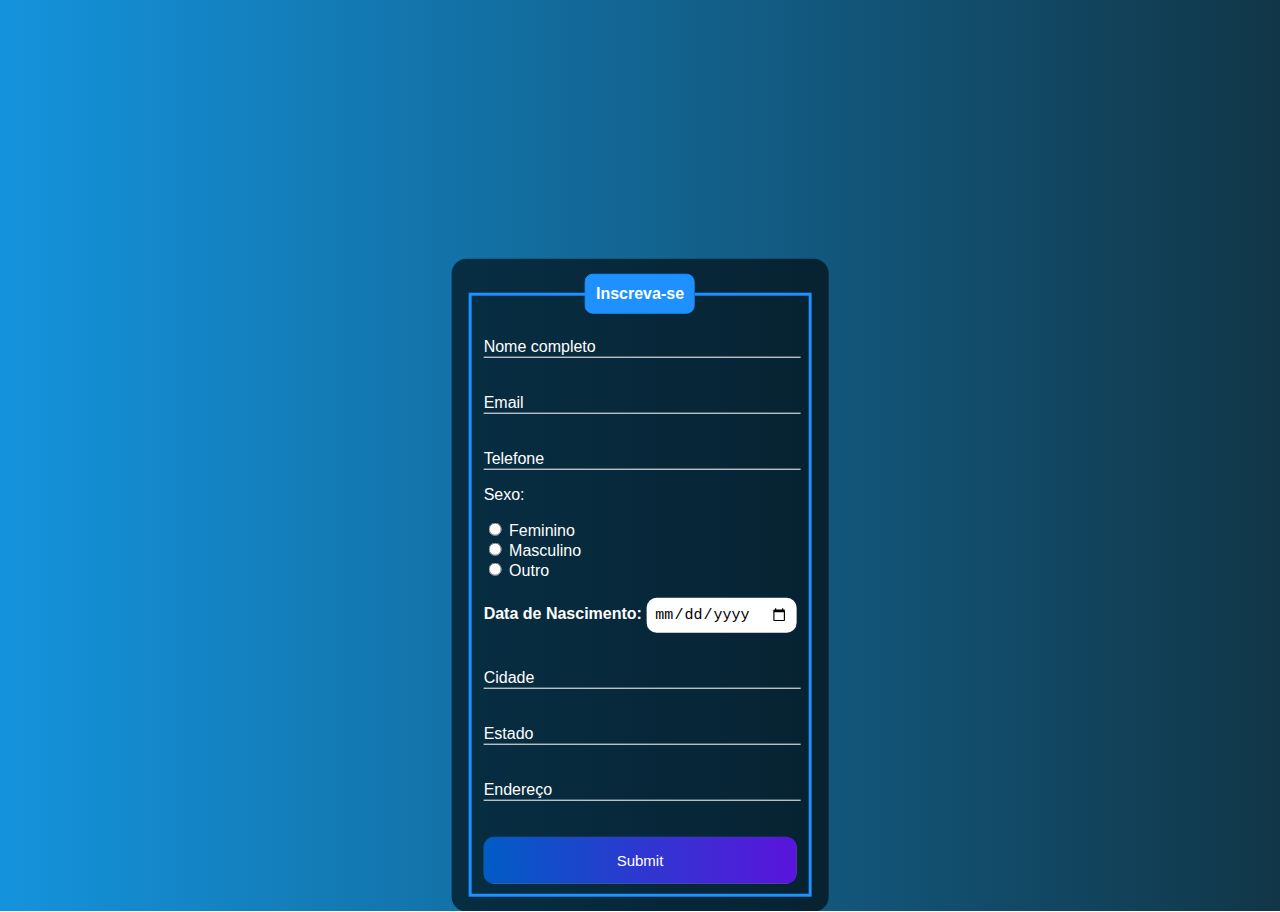
<file: index.html>
<!DOCTYPE html>
<html lang="pt-br">
<head>
    <meta charset="UTF-8">
    <meta http-equiv="X-UA-Compatible" content="IE=edge">
    <meta name="viewport" content="width=device-width, initial-scale=1.0">
    <title>Inscreva-se</title>
    <link rel="stylesheet" href="style.css">
</head>
<body>
    <div class="box">
        <form action="">
            <fieldset>
                <legend><strong>Inscreva-se</strong></legend>
                <br>
                <div class="inputBox">
                    <input type="text" name="nome" id="nome" class="inputUser" required>
                    <label for="nome" class="labelInput">Nome completo</label>
                </div>
                <br><br>
                <div class="inputBox">
                    <input type="text" name="email" id="email" class="inputUser" required>
                    <label for="email" class="labelInput">Email</label>
                </div>
                <br><br>
                <div class="inputBox">
                    <input type="tel" name="telefone" id="telefone" class="inputUser" required>
                    <label for="telefone" class="labelInput">Telefone</label>
                </div>
                <p>Sexo:</p>
                <input type="radio" id="feminino" name="genero" value="feminino" required>
                <label for="feminino">Feminino</label>
                <br>
                <input type="radio" id="masculino" name="genero" value="masculino" required>
                <label for="masculino">Masculino</label>
                <br>
                <input type="radio" id="outro" name="genero" value="outro" required>
                <label for="outro">Outro</label>
                <br><br>
                <label for="data_nascimento"><b>Data de Nascimento:</b></label>
                <input type="date" name="data_nascimento" id="data_nascimento" required>
                <br><br><br>
                <div class="inputBox">
                    <input type="text" name="cidade" id="cidade" class="inputUser" required>
                    <label for="cidade" class="labelInput">Cidade</label>
                </div>
                <br><br>
                <div class="inputBox">
                    <input type="text" name="estado" id="estado" class="inputUser" required>
                    <label for="estado" class="labelInput">Estado</label>
                </div>
                <br><br>
                <div class="inputBox">
                    <input type="text" name="endereco" id="endereco" class="inputUser" required>
                    <label for="endereco" class="labelInput">Endereço</label>
                </div>
                <br><br>
                <input type="submit" name="submit" id="submit">
            </fieldset>
        </form>
    </div>
</body>
</html>
</file>
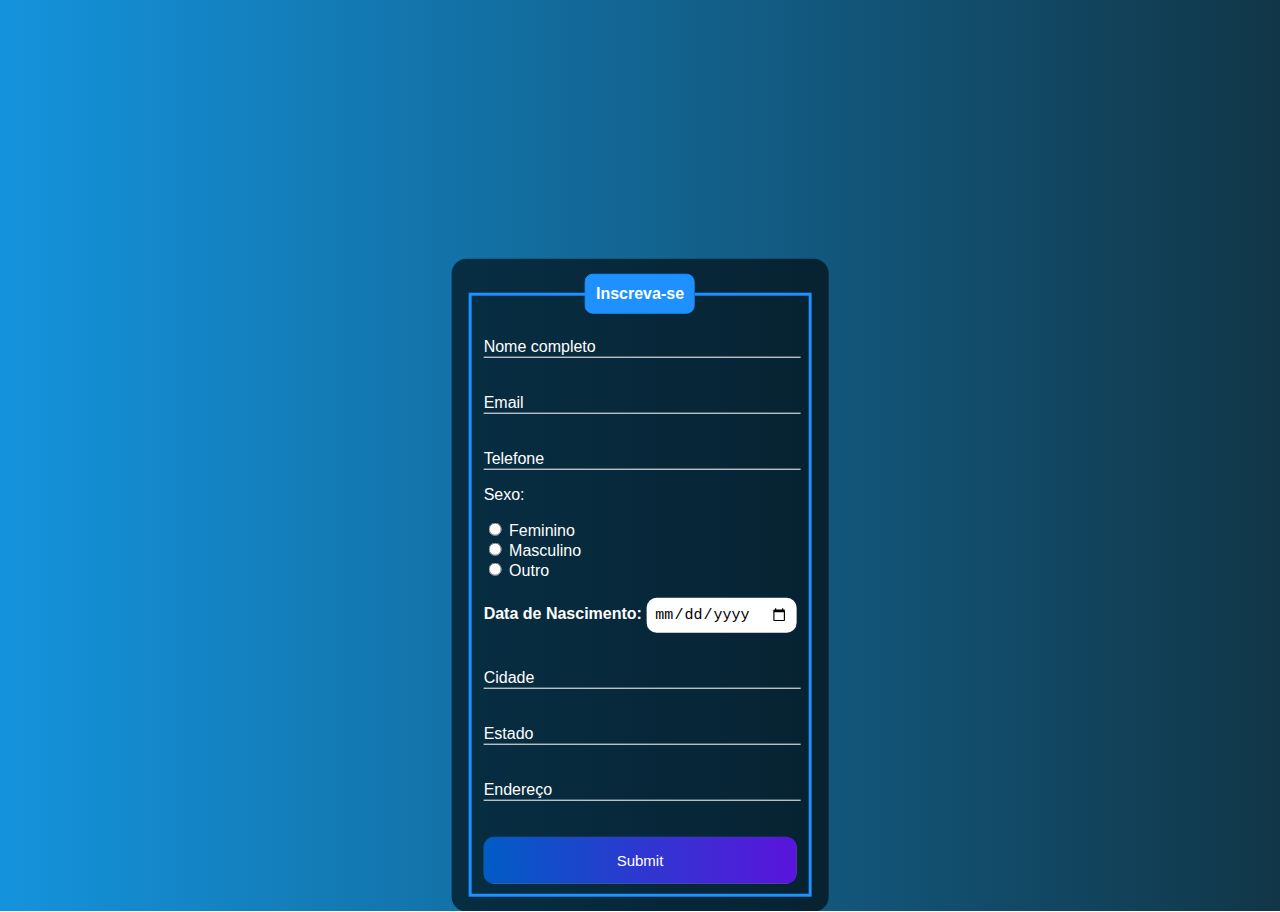
<file: cadastro.html>
<!DOCTYPE html>
<html lang="pt-br">
<head>
    <meta charset="UTF-8">
    <meta http-equiv="X-UA-Compatible" content="IE=edge">
    <meta name="viewport" content="width=device-width, initial-scale=1.0">
    <title>Inscreva-se</title>
    <link rel="stylesheet" href="style.css">
</head>
<body>
    <div class="box">
        <form action="">
            <fieldset>
                <legend><strong>Inscreva-se</strong></legend>
                <br>
                <div class="inputBox">
                    <input type="text" name="nome" id="nome" class="inputUser" required>
                    <label for="nome" class="labelInput">Nome completo</label>
                </div>
                <br><br>
                <div class="inputBox">
                    <input type="text" name="email" id="email" class="inputUser" required>
                    <label for="email" class="labelInput">Email</label>
                </div>
                <br><br>
                <div class="inputBox">
                    <input type="tel" name="telefone" id="telefone" class="inputUser" required>
                    <label for="telefone" class="labelInput">Telefone</label>
                </div>
                <p>Sexo:</p>
                <input type="radio" id="feminino" name="genero" value="feminino" required>
                <label for="feminino">Feminino</label>
                <br>
                <input type="radio" id="masculino" name="genero" value="masculino" required>
                <label for="masculino">Masculino</label>
                <br>
                <input type="radio" id="outro" name="genero" value="outro" required>
                <label for="outro">Outro</label>
                <br><br>
                <label for="data_nascimento"><b>Data de Nascimento:</b></label>
                <input type="date" name="data_nascimento" id="data_nascimento" required>
                <br><br><br>
                <div class="inputBox">
                    <input type="text" name="cidade" id="cidade" class="inputUser" required>
                    <label for="cidade" class="labelInput">Cidade</label>
                </div>
                <br><br>
                <div class="inputBox">
                    <input type="text" name="estado" id="estado" class="inputUser" required>
                    <label for="estado" class="labelInput">Estado</label>
                </div>
                <br><br>
                <div class="inputBox">
                    <input type="text" name="endereco" id="endereco" class="inputUser" required>
                    <label for="endereco" class="labelInput">Endereço</label>
                </div>
                <br><br>
                <input type="submit" name="submit" id="submit">
            </fieldset>
        </form>
    </div>
</body>
</body>
</html>
</file>
<file: style.css>
body{
    font-family: Arial, Helvetica, sans-serif;
    background-image: linear-gradient(to right, rgb(20, 147, 220), rgb(17, 54, 71));
}
.box{
    color: white;
    position: absolute;
    top: 65%;
    left: 50%;
    transform: translate(-50%,-50%);
    background-color: rgba(0, 0, 0, 0.6);
    padding: 15px;
    border-radius: 15px;
    
}
fieldset{
    border: 3px solid dodgerblue;
}
legend{
    border: 1px solid dodgerblue;
    padding: 10px;
    text-align: center;
    background-color: dodgerblue;
    border-radius: 8px;
}
.inputBox{
    position: relative;
}
.inputUser{
    background: none;
    border: none;
    border-bottom: 1px solid white;
    outline: none;
    color: white;
    font-size: 15px;
    width: 100%;
    letter-spacing: 2px;
}
.labelInput{
    position: absolute;
    top: 0px;
    left: 0px;
    pointer-events: none;
    transition: .5s;
}
.inputUser:focus ~ .labelInput,
.inputUser:valid ~ .labelInput{
    top: -20px;
    font-size: 12px;
    color: dodgerblue;
}
#data_nascimento{
    border: none;
    padding: 8px;
    border-radius: 10px;
    outline: none;
    font-size: 15px;
}
#submit{
    background-image: linear-gradient(to right,rgb(0, 92, 197), rgb(90, 20, 220));
    width: 100%;
    border: none;
    padding: 15px;
    color: white;
    font-size: 15px;
    cursor: pointer;
    border-radius: 10px;
}
#submit:hover{
    background-image: linear-gradient(to right,rgb(0, 80, 172), rgb(80, 19, 195));
}
</file>
